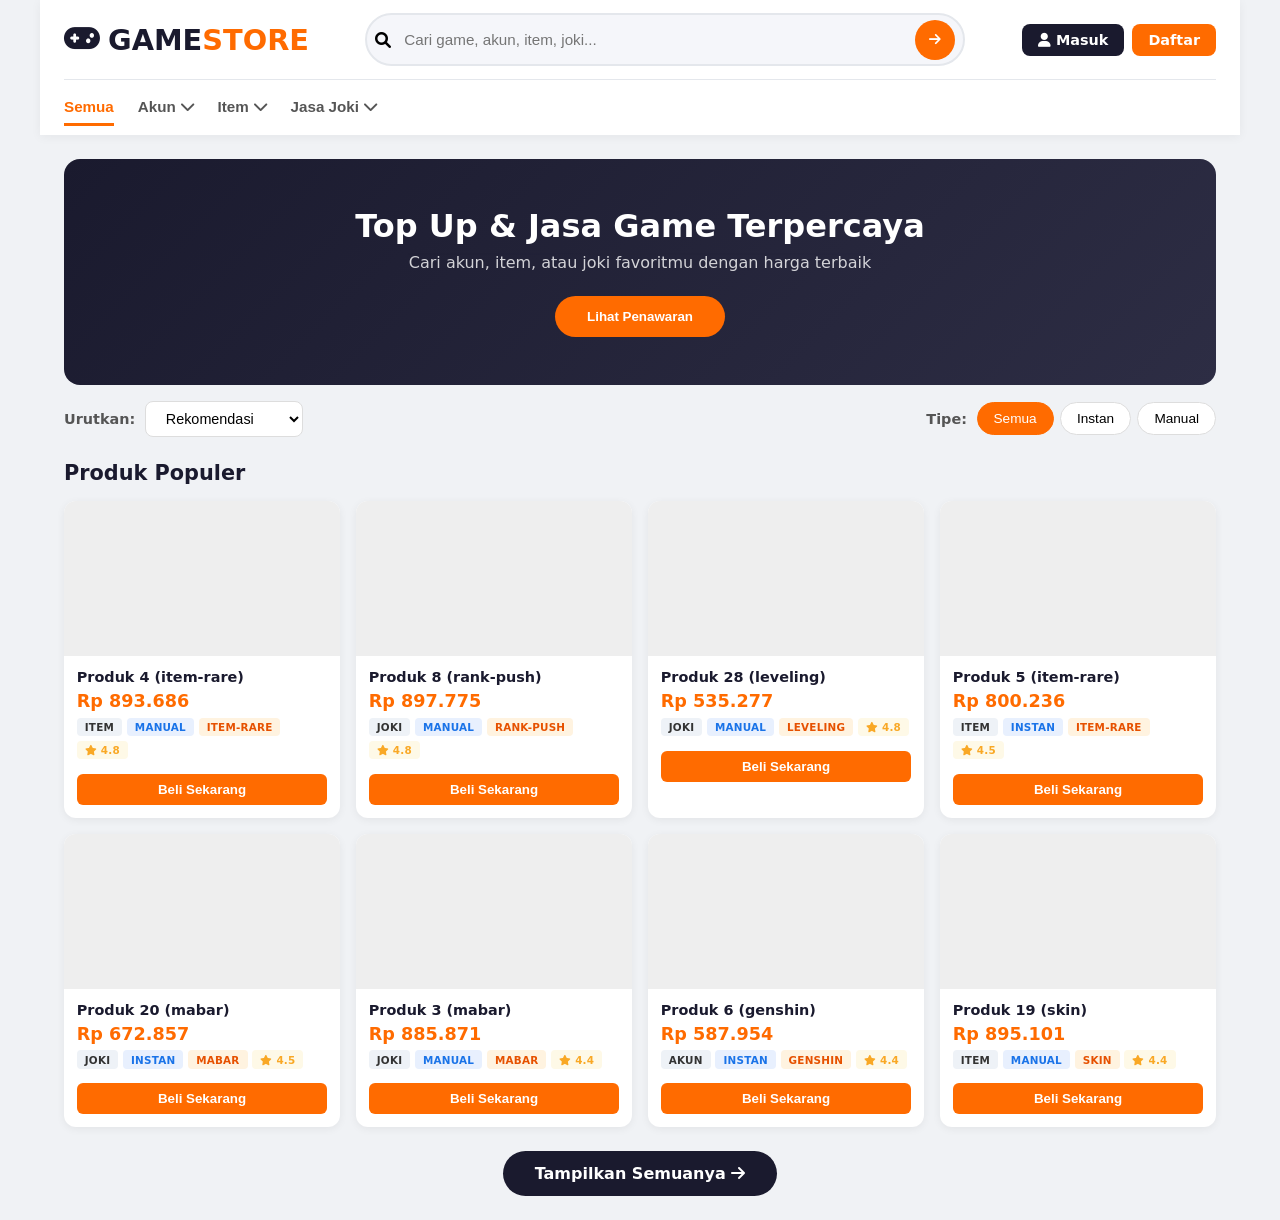
<file: index.html>
<!DOCTYPE html>
<html lang="id">
<head>
  <meta charset="UTF-8">
  <meta name="viewport" content="width=device-width, initial-scale=1.0, maximum-scale=1.0, user-scalable=yes">
  <title>Store • Beranda</title>
  <link rel="stylesheet" href="https://cdnjs.cloudflare.com/ajax/libs/font-awesome/6.0.0-beta3/css/all.min.css">
  <link rel="stylesheet" href="css/style.css">
</head>
<body>

  <!-- ===== HEADER STICKY ===== -->
  <header class="store-header">
    <!-- Baris 1: Logo, Search, Auth -->
    <div class="header-top">
      <div class="logo">
        <i class="fa-solid fa-gamepad"></i>
        <span>GAME<span class="logo-highlight">STORE</span></span>
      </div>
      <div class="search-section">
        <i class="fa-solid fa-magnifying-glass search-icon"></i>
        <input type="text" class="search-input" id="searchInput" placeholder="Cari game, akun, item, joki...">
        <button class="search-btn" id="searchBtn"><i class="fa-solid fa-arrow-right"></i></button>
      </div>
      <div class="auth-buttons">
        <a href="pages/admin/login.html" class="btn-login"><i class="fa-solid fa-user"></i> Masuk</a>
        <a href="#" class="btn-register">Daftar</a>
      </div>
    </div>

    <!-- Baris 2: Navigasi Kategori dengan Dropdown -->
    <nav class="main-nav">
      <button class="nav-link active" data-genre="semua">Semua</button>
      <div class="dropdown">
        <button class="nav-link" data-genre="akun">Akun <i class="fa-solid fa-chevron-down"></i></button>
        <div class="dropdown-content">
          <a href="#" data-sub="mobile-legends">Mobile Legends</a>
          <a href="#" data-sub="free-fire">Free Fire</a>
          <a href="#" data-sub="pubg">PUBG</a>
          <a href="#" data-sub="genshin">Genshin Impact</a>
        </div>
      </div>
      <div class="dropdown">
        <button class="nav-link" data-genre="item">Item <i class="fa-solid fa-chevron-down"></i></button>
        <div class="dropdown-content">
          <a href="#" data-sub="skin">Skin</a>
          <a href="#" data-sub="senjata">Senjata</a>
          <a href="#" data-sub="item-rare">Item Rare</a>
        </div>
      </div>
      <div class="dropdown">
        <button class="nav-link" data-genre="joki">Jasa Joki <i class="fa-solid fa-chevron-down"></i></button>
        <div class="dropdown-content">
          <a href="#" data-sub="rank-push">Rank Push</a>
          <a href="#" data-sub="leveling">Leveling</a>
          <a href="#" data-sub="mabar">Mabar</a>
        </div>
      </div>
    </nav>
  </header>

  <!-- Banner Promosi -->
  <div class="banner-section">
    <div class="banner-content">
      <h1>Top Up & Jasa Game Terpercaya</h1>
      <p>Cari akun, item, atau joki favoritmu dengan harga terbaik</p>
      <button class="btn-banner">Lihat Penawaran</button>
    </div>
  </div>

  <!-- Filter Bar -->
  <section class="filter-section">
    <div class="filter-left">
      <span class="filter-label">Urutkan:</span>
      <select id="sortSelect" class="sort-select">
        <option value="rekomendasi">Rekomendasi</option>
        <option value="termurah">Harga Termurah</option>
        <option value="termahal">Harga Termahal</option>
      </select>
    </div>
    <div class="filter-right">
      <span class="filter-label">Tipe:</span>
      <div class="filter-buttons" id="typeFilter">
        <button class="filter-btn active" data-type="semua">Semua</button>
        <button class="filter-btn" data-type="instan">Instan</button>
        <button class="filter-btn" data-type="manual">Manual</button>
      </div>
    </div>
  </section>

  <!-- Daftar Produk -->
  <main class="product-list-section">
    <h2 class="section-title">Produk Populer</h2>
    <div class="product-grid" id="productGrid"></div>
    <div class="show-all-wrapper">
      <a href="pages/semua-produk.html" class="show-all-btn">Tampilkan Semuanya <i class="fa-solid fa-arrow-right"></i></a>
    </div>
  </main>

  <script src="js/script.js"></script>
</body>
</html>
</file>
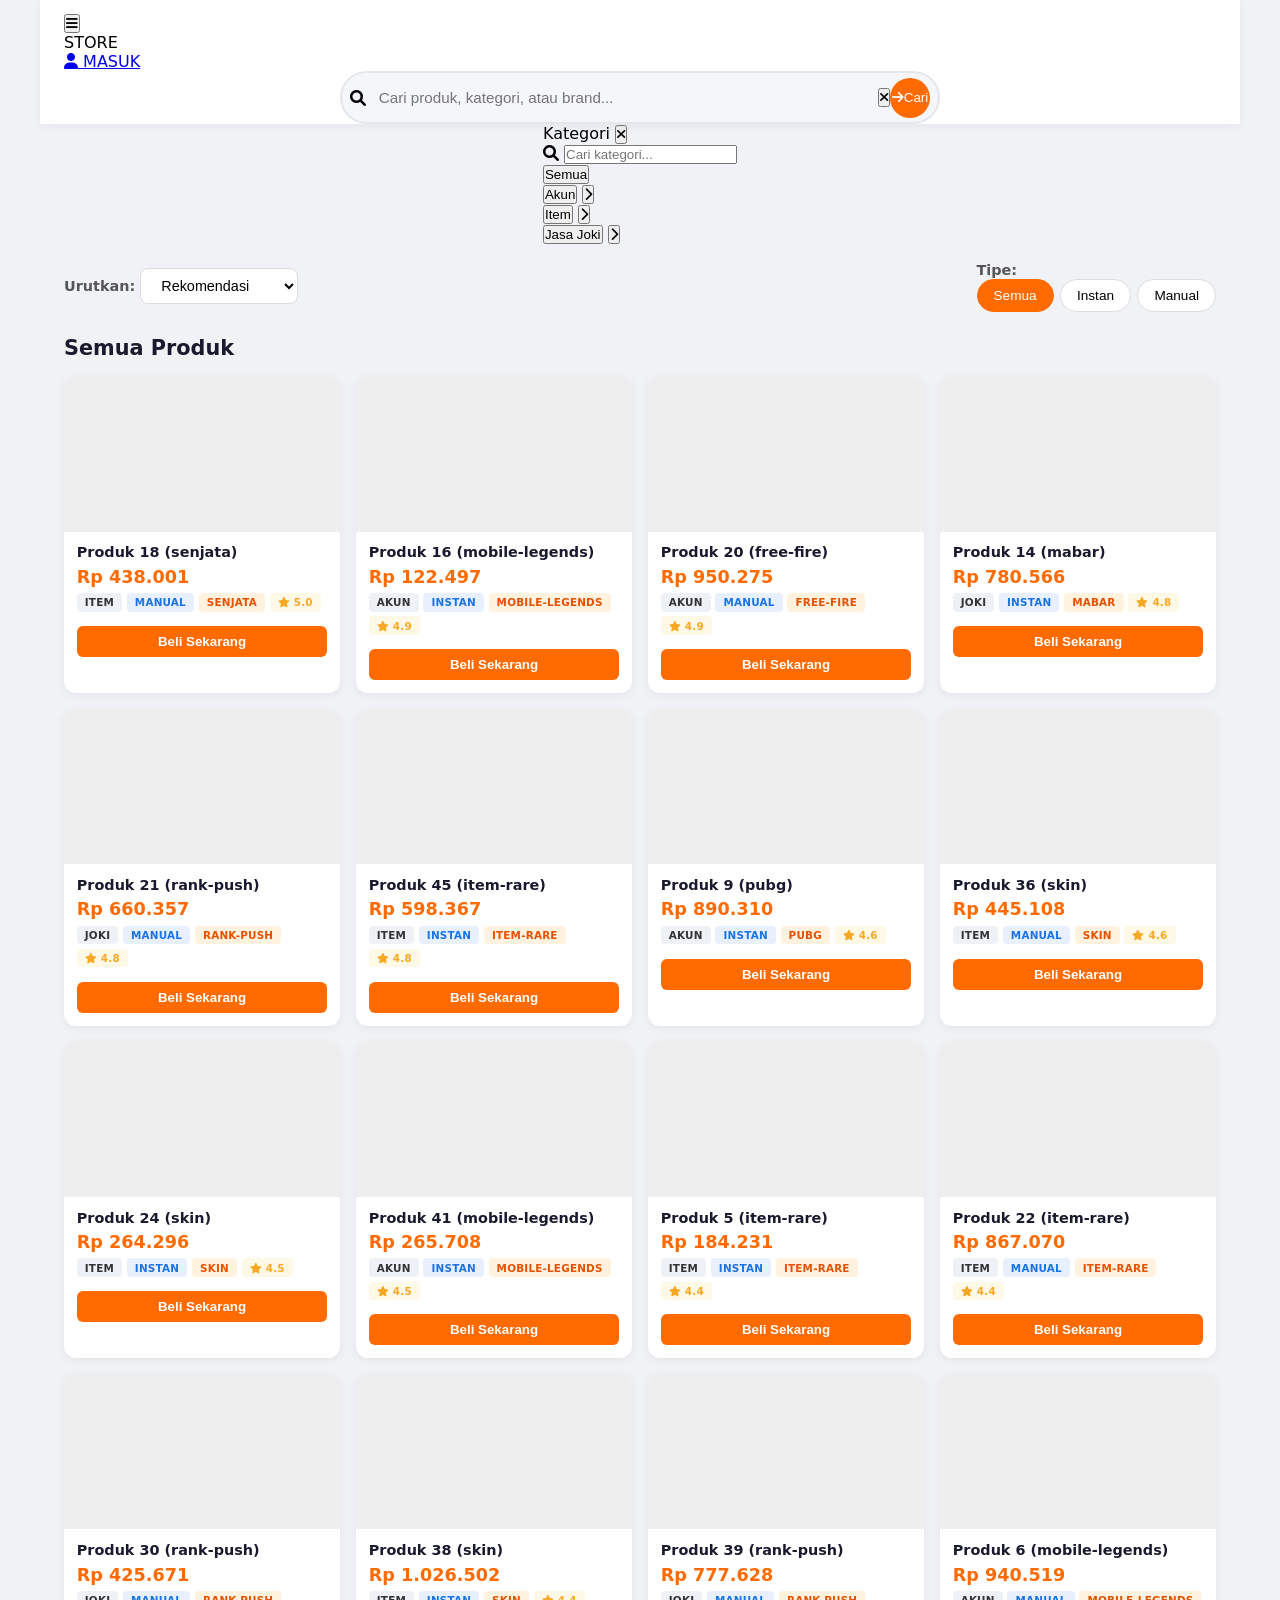
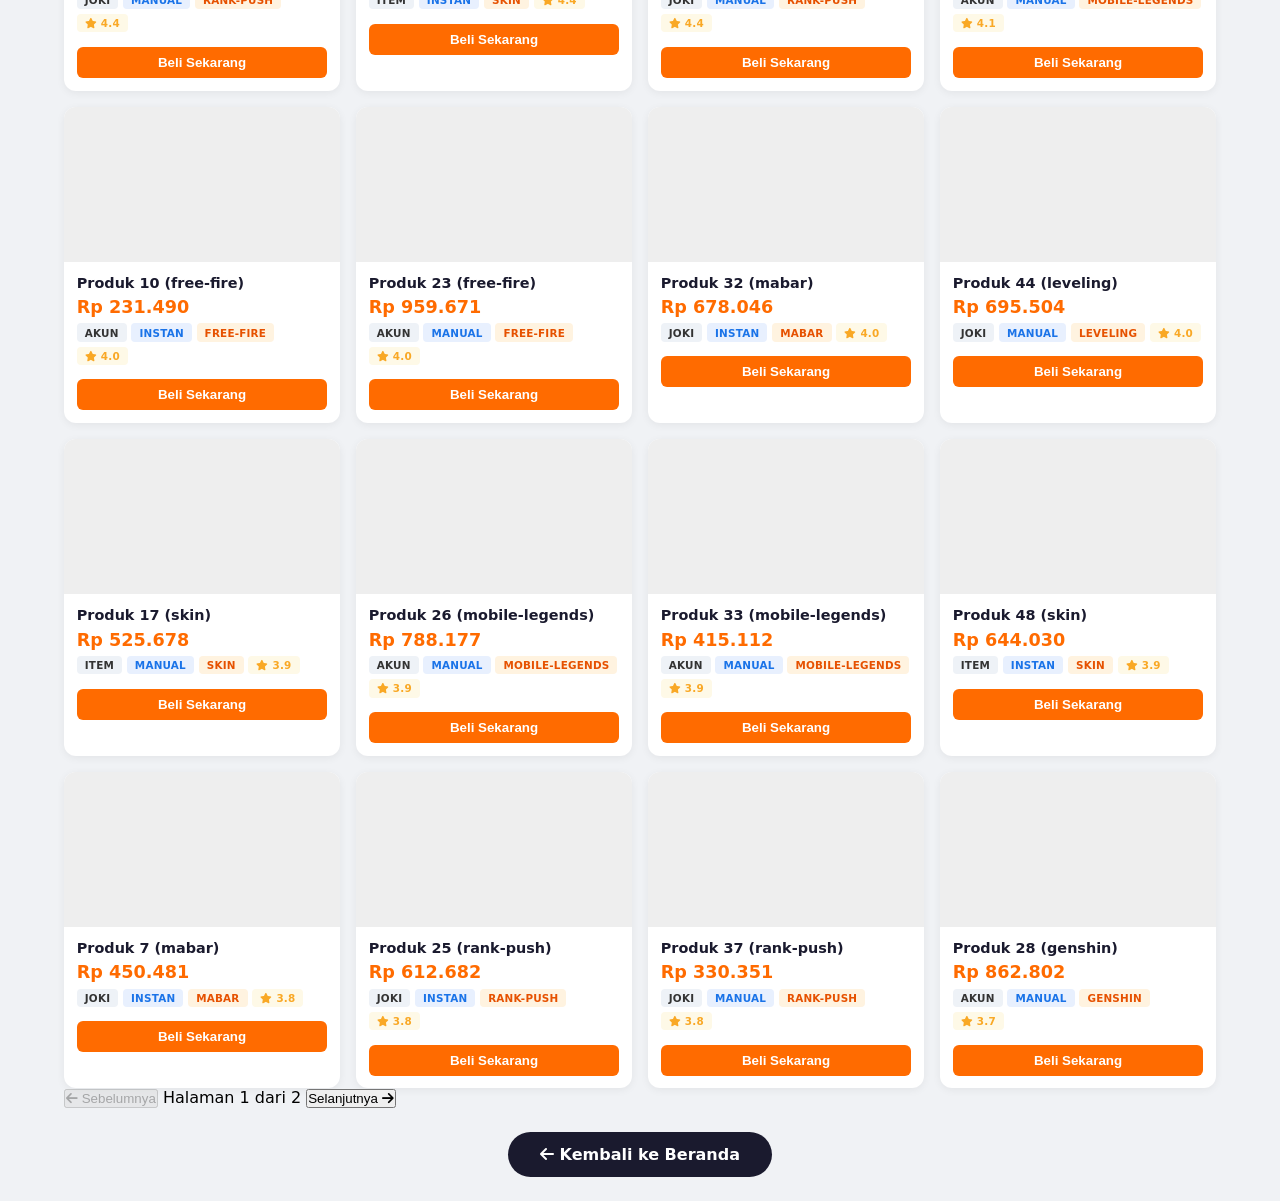
<file: pages/semua-produk.html>
<!DOCTYPE html>
<html lang="id">
<head>
  <meta charset="UTF-8">
  <meta name="viewport" content="width=device-width, initial-scale=1.0, maximum-scale=1.0, user-scalable=yes">
  <title>Store • Semua Produk</title>

  <link rel="stylesheet" href="https://cdnjs.cloudflare.com/ajax/libs/font-awesome/6.0.0-beta3/css/all.min.css">
  <link rel="stylesheet" href="../css/style.css">
</head>
<body>

  <!-- ===== HEADER UTAMA (BARIS ATAS + DRAWER) ===== -->
  <header class="store-header">
    <!-- Baris atas: hamburger, STORE, MASUK -->
    <div class="top-bar">
      <div class="left-group">
        <button class="menu-dots" id="menuDots" aria-label="Menu" title="Menu">
          <i class="fa-solid fa-bars"></i>
        </button>
        <div class="store-title">STORE</div>
      </div>
      <a href="admin/login.html" class="login-btn" title="Masuk ke akun">
        <i class="fa-solid fa-user"></i> MASUK
      </a>
    </div>

    <!-- Pencarian (sticky) -->
    <div class="search-section">
      <i class="fa-solid fa-magnifying-glass search-icon"></i>
      <input type="text" class="search-input" id="searchInput" placeholder="Cari produk, kategori, atau brand..." aria-label="kolom pencarian">
      <button class="search-clear" id="clearBtn" aria-label="hapus pencarian" title="Bersihkan">
        <i class="fa-solid fa-xmark"></i>
      </button>
      <button class="search-btn" id="searchBtn" aria-label="tombol cari">
        <i class="fa-solid fa-arrow-right"></i> <span>Cari</span>
      </button>
    </div>
  </header>

  <!-- ===== DRAWER (MENU SAMPING) ===== -->
  <div class="drawer-overlay" id="drawerOverlay"></div>
  <div class="drawer" id="drawer">
    <div class="drawer-header">
      <span>Kategori</span>
      <button class="drawer-close" id="drawerClose" aria-label="Tutup"><i class="fa-solid fa-xmark"></i></button>
    </div>
    <div class="drawer-search">
      <i class="fa-solid fa-search"></i>
      <input type="text" id="drawerSearchInput" placeholder="Cari kategori...">
    </div>
    <div class="drawer-content" id="drawerContent">
      <button class="drawer-cat-btn" data-genre="semua">Semua</button>

      <div class="drawer-category-group" data-genre="akun">
        <div class="drawer-category-row">
          <button class="drawer-cat-btn main" data-genre="akun">Akun</button>
          <button class="drawer-toggle" data-target="akunSub"><i class="fa-solid fa-chevron-right"></i></button>
        </div>
        <div class="drawer-subcategory" id="akunSub" style="display:none;">
          <button class="drawer-sub-btn" data-sub="mobile-legends">Mobile Legends</button>
          <button class="drawer-sub-btn" data-sub="free-fire">Free Fire</button>
          <button class="drawer-sub-btn" data-sub="pubg">PUBG</button>
          <button class="drawer-sub-btn" data-sub="genshin">Genshin Impact</button>
        </div>
      </div>

      <div class="drawer-category-group" data-genre="item">
        <div class="drawer-category-row">
          <button class="drawer-cat-btn main" data-genre="item">Item</button>
          <button class="drawer-toggle" data-target="itemSub"><i class="fa-solid fa-chevron-right"></i></button>
        </div>
        <div class="drawer-subcategory" id="itemSub" style="display:none;">
          <button class="drawer-sub-btn" data-sub="skin">Skin</button>
          <button class="drawer-sub-btn" data-sub="senjata">Senjata</button>
          <button class="drawer-sub-btn" data-sub="item-rare">Item Rare</button>
        </div>
      </div>

      <div class="drawer-category-group" data-genre="joki">
        <div class="drawer-category-row">
          <button class="drawer-cat-btn main" data-genre="joki">Jasa Joki</button>
          <button class="drawer-toggle" data-target="jokiSub"><i class="fa-solid fa-chevron-right"></i></button>
        </div>
        <div class="drawer-subcategory" id="jokiSub" style="display:none;">
          <button class="drawer-sub-btn" data-sub="rank-push">Rank Push</button>
          <button class="drawer-sub-btn" data-sub="leveling">Leveling</button>
          <button class="drawer-sub-btn" data-sub="mabar">Mabar</button>
        </div>
      </div>
    </div>
  </div>

  <!-- ===== FILTER (TANPA GENRE, HANYA URUTKAN & TIPE) ===== -->
  <section class="filter-section">
    <div class="filter-row">
      <span class="filter-label">Urutkan:</span>
      <select id="sortSelect" class="sort-select">
        <option value="rekomendasi">Rekomendasi</option>
        <option value="termurah">Harga Termurah</option>
        <option value="termahal">Harga Termahal</option>
      </select>
    </div>

    <div class="filter-row">
      <span class="filter-label">Tipe:</span>
      <div class="filter-buttons" id="typeFilter">
        <button class="filter-btn active" data-type="semua">Semua</button>
        <button class="filter-btn" data-type="instan">Instan</button>
        <button class="filter-btn" data-type="manual">Manual</button>
      </div>
    </div>
  </section>

  <!-- ===== DAFTAR SEMUA PRODUK ===== -->
  <main class="product-list-section">
    <h2 class="section-title">Semua Produk</h2>
    <div class="product-grid" id="productGrid">
      <!-- Produk di-generate oleh JavaScript -->
    </div>

    <!-- Pagination -->
    <div class="pagination" id="pagination">
      <button class="pagination-btn" id="prevBtn" disabled>
        <i class="fa-solid fa-arrow-left"></i> Sebelumnya
      </button>
      <span class="page-info" id="pageInfo">Halaman 1</span>
      <button class="pagination-btn" id="nextBtn">
        Selanjutnya <i class="fa-solid fa-arrow-right"></i>
      </button>
    </div>

    <!-- Tombol kembali -->
    <div class="show-all-wrapper">
      <a href="../index.html" class="show-all-btn secondary">
        <i class="fa-solid fa-arrow-left"></i> Kembali ke Beranda
      </a>
    </div>
  </main>

  <script src="../js/script.js"></script>
</body>
</html>
</file>
<file: css/style.css>
* {
  margin: 0;
  padding: 0;
  box-sizing: border-box;
}

body {
  background: #f0f2f5;
  font-family: 'Segoe UI', Roboto, system-ui, sans-serif;
  display: flex;
  flex-direction: column;
  align-items: center;
  min-height: 100vh;
}

/* ===== HEADER ===== */
.store-header {
  width: 100%;
  max-width: 1200px;
  background: #ffffff;
  box-shadow: 0 2px 10px rgba(0,0,0,0.05);
  position: sticky;
  top: 0;
  z-index: 100;
  padding: 0.8rem 1.5rem 0;
}

.header-top {
  display: flex;
  align-items: center;
  gap: 1.5rem;
  padding-bottom: 0.8rem;
}

.logo {
  font-size: 1.8rem;
  font-weight: 800;
  color: #1a1a2e;
  display: flex;
  align-items: center;
  gap: 0.5rem;
  white-space: nowrap;
}

.logo-highlight {
  color: #ff6b00;
}

.search-section {
  flex: 1;
  display: flex;
  align-items: center;
  background: #f5f6fa;
  border: 2px solid #e4e7ec;
  border-radius: 50px;
  padding: 0.3rem 0.5rem;
  transition: all 0.3s;
  max-width: 600px;
  margin: 0 auto;
}

.search-section:focus-within {
  border-color: #ff6b00;
  background: #ffffff;
  box-shadow: 0 0 0 3px rgba(255,107,0,0.1);
}

.search-input {
  flex: 1;
  border: none;
  outline: none;
  background: transparent;
  padding: 0.6rem 0.8rem;
  font-size: 0.95rem;
  color: #1a1a2e;
}

.search-btn {
  background: #ff6b00;
  color: white;
  border: none;
  width: 40px;
  height: 40px;
  border-radius: 50%;
  cursor: pointer;
  display: flex;
  align-items: center;
  justify-content: center;
  transition: background 0.2s;
}

.search-btn:hover {
  background: #e65c00;
}

.auth-buttons {
  display: flex;
  gap: 0.5rem;
  white-space: nowrap;
}

.btn-login,
.btn-register {
  padding: 0.5rem 1rem;
  border-radius: 8px;
  font-weight: 600;
  font-size: 0.9rem;
  text-decoration: none;
  transition: all 0.2s;
}

.btn-login {
  background: #1a1a2e;
  color: white;
}

.btn-login:hover {
  background: #2d2d44;
}

.btn-register {
  background: #ff6b00;
  color: white;
}

.btn-register:hover {
  background: #e65c00;
}

/* ===== NAVIGASI KATEGORI ===== */
.main-nav {
  display: flex;
  gap: 1.5rem;
  border-top: 1px solid #e4e7ec;
  padding: 0.6rem 0;
  overflow-x: auto;
  scrollbar-width: none;
}

.main-nav::-webkit-scrollbar {
  display: none;
}

.nav-link {
  background: none;
  border: none;
  font-size: 0.95rem;
  font-weight: 600;
  color: #555;
  cursor: pointer;
  padding: 0.5rem 0;
  border-bottom: 3px solid transparent;
  transition: all 0.2s;
  white-space: nowrap;
  display: flex;
  align-items: center;
  gap: 0.3rem;
}

.nav-link:hover {
  color: #1a1a2e;
}

.nav-link.active {
  color: #ff6b00;
  border-bottom-color: #ff6b00;
}

.dropdown {
  position: relative;
  display: inline-block;
}

.dropdown-content {
  display: none;
  position: absolute;
  background: white;
  min-width: 160px;
  box-shadow: 0 8px 16px rgba(0,0,0,0.1);
  border-radius: 8px;
  z-index: 200;
  padding: 0.5rem 0;
  top: 100%;
  left: 0;
}

.dropdown:hover .dropdown-content {
  display: block;
}

.dropdown-content a {
  display: block;
  padding: 0.5rem 1rem;
  color: #333;
  text-decoration: none;
  font-size: 0.9rem;
  transition: background 0.2s;
}

.dropdown-content a:hover {
  background: #f5f6fa;
  color: #ff6b00;
}

/* ===== BANNER ===== */
.banner-section {
  width: 100%;
  max-width: 1200px;
  padding: 1.5rem 1.5rem 0;
}

.banner-content {
  background: linear-gradient(135deg, #1a1a2e, #2d2d44);
  color: white;
  border-radius: 16px;
  padding: 3rem 2rem;
  text-align: center;
  position: relative;
  overflow: hidden;
}

.banner-content h1 {
  font-size: 2rem;
  margin-bottom: 0.5rem;
}

.banner-content p {
  opacity: 0.8;
  margin-bottom: 1.5rem;
}

.btn-banner {
  background: #ff6b00;
  color: white;
  border: none;
  padding: 0.8rem 2rem;
  border-radius: 50px;
  font-weight: 600;
  cursor: pointer;
  transition: background 0.2s;
}

.btn-banner:hover {
  background: #e65c00;
}

/* ===== FILTER SECTION ===== */
.filter-section {
  width: 100%;
  max-width: 1200px;
  padding: 1rem 1.5rem 0;
  display: flex;
  align-items: center;
  justify-content: space-between;
  flex-wrap: wrap;
  gap: 0.8rem;
}

.filter-left,
.filter-right {
  display: flex;
  align-items: center;
  gap: 0.6rem;
}

.filter-label {
  font-weight: 600;
  font-size: 0.9rem;
  color: #555;
}

.sort-select {
  padding: 0.5rem 1rem;
  border: 1px solid #ddd;
  border-radius: 8px;
  background: white;
  font-size: 0.9rem;
  cursor: pointer;
}

.filter-buttons {
  display: flex;
  gap: 0.4rem;
}

.filter-btn {
  background: white;
  border: 1px solid #ddd;
  padding: 0.5rem 1rem;
  border-radius: 20px;
  font-size: 0.85rem;
  cursor: pointer;
  transition: all 0.2s;
}

.filter-btn.active {
  background: #ff6b00;
  color: white;
  border-color: #ff6b00;
}

/* ===== PRODUCT LIST ===== */
.product-list-section {
  width: 100%;
  max-width: 1200px;
  padding: 1.5rem;
}

.section-title {
  font-size: 1.3rem;
  font-weight: 700;
  color: #1a1a2e;
  margin-bottom: 1rem;
}

.product-grid {
  display: grid;
  grid-template-columns: repeat(auto-fill, minmax(220px, 1fr));
  gap: 1rem;
}

.product-card {
  background: white;
  border-radius: 12px;
  overflow: hidden;
  box-shadow: 0 2px 8px rgba(0,0,0,0.06);
  transition: transform 0.2s, box-shadow 0.2s;
  cursor: pointer;
  display: flex;
  flex-direction: column;
}

.product-card:hover {
  transform: translateY(-4px);
  box-shadow: 0 8px 20px rgba(0,0,0,0.12);
}

.product-image {
  width: 100%;
  aspect-ratio: 16/9;
  background-size: cover;
  background-position: center;
  background-color: #eee;
}

.product-info {
  padding: 0.8rem;
  display: flex;
  flex-direction: column;
  gap: 0.4rem;
}

.product-name {
  font-weight: 600;
  font-size: 0.9rem;
  color: #1a1a2e;
  white-space: nowrap;
  overflow: hidden;
  text-overflow: ellipsis;
}

.product-price {
  font-weight: 700;
  color: #ff6b00;
  font-size: 1.1rem;
}

.product-meta {
  display: flex;
  gap: 0.3rem;
  flex-wrap: wrap;
  align-items: center;
}

.badge {
  font-size: 0.65rem;
  font-weight: 700;
  padding: 0.2rem 0.5rem;
  border-radius: 4px;
  text-transform: uppercase;
  letter-spacing: 0.02em;
}

.badge-genre { background: #eef2f7; color: #333; }
.badge-type { background: #e8f0fe; color: #1a73e8; }
.badge-sub { background: #fff3e0; color: #e65100; }
.badge-rating { background: #fef9e7; color: #f9a825; }

.btn-buy {
  background: #ff6b00;
  color: white;
  border: none;
  padding: 0.5rem;
  border-radius: 6px;
  font-weight: 600;
  cursor: pointer;
  margin-top: 0.5rem;
  transition: background 0.2s;
}

.btn-buy:hover {
  background: #e65c00;
}

/* ===== SHOW ALL ===== */
.show-all-wrapper {
  text-align: center;
  margin-top: 1.5rem;
}

.show-all-btn {
  display: inline-block;
  background: #1a1a2e;
  color: white;
  padding: 0.8rem 2rem;
  border-radius: 50px;
  text-decoration: none;
  font-weight: 600;
  transition: background 0.2s;
}

.show-all-btn:hover {
  background: #2d2d44;
}

/* ===== RESPONSIVE ===== */
@media (max-width: 768px) {
  .header-top {
    flex-wrap: wrap;
    gap: 0.5rem;
  }
  .logo {
    font-size: 1.4rem;
  }
  .search-section {
    order: 3;
    flex-basis: 100%;
    max-width: none;
  }
  .auth-buttons {
    margin-left: auto;
  }
  .main-nav {
    gap: 1rem;
  }
  .product-grid {
    grid-template-columns: repeat(2, 1fr);
    gap: 0.6rem;
  }
}
</file>
